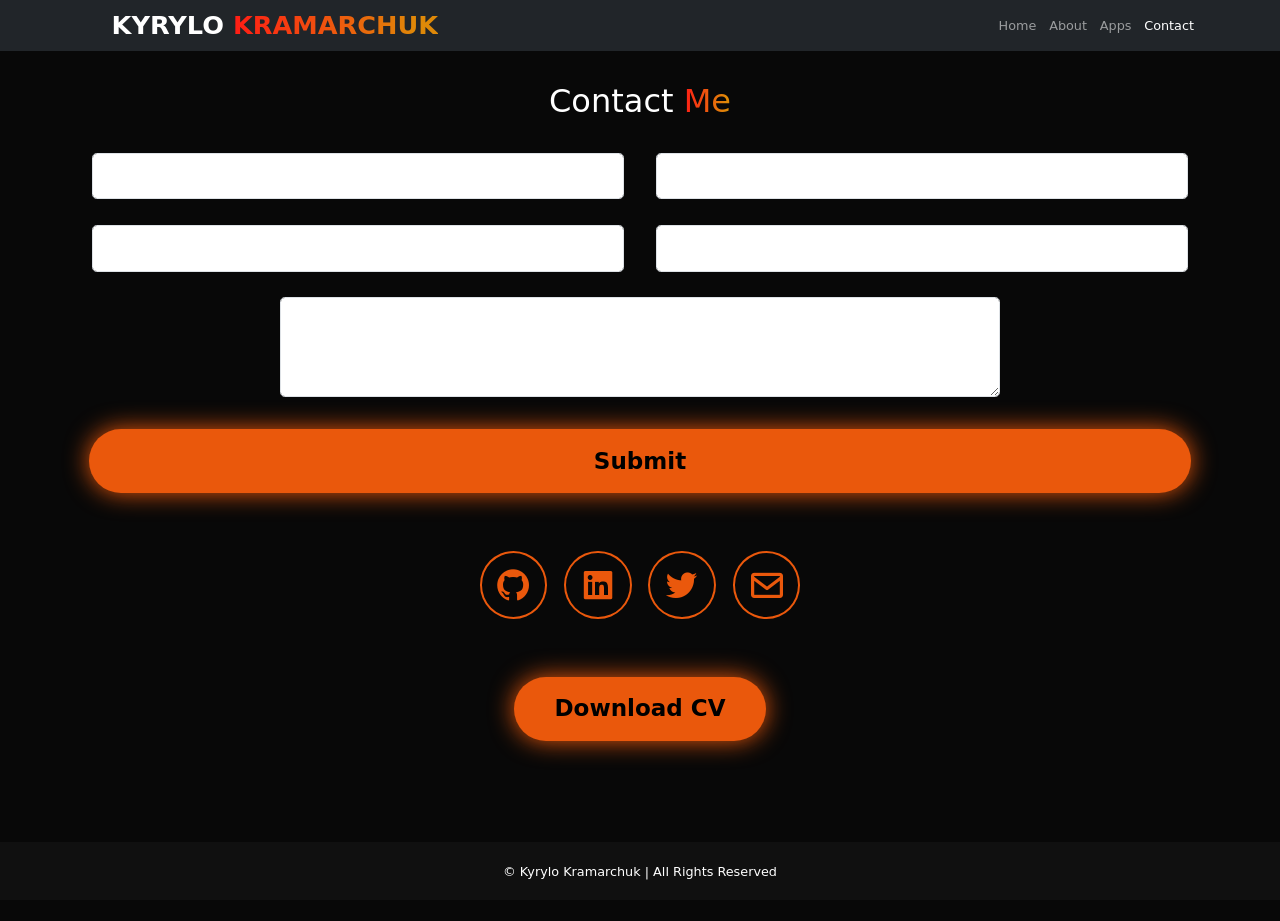
<file: pages/contact.html>
<!DOCTYPE html>
<html lang="en">
<head>
    <meta charset="UTF-8">
    <meta name="viewport" content="width=device-width, initial-scale=1.0">
    <title>Portfolio</title>
    <!-- BOOTSTRAP -->
    <link href="https://cdn.jsdelivr.net/npm/bootstrap@5.3.8/dist/css/bootstrap.min.css" rel="stylesheet" integrity="sha384-sRIl4kxILFvY47J16cr9ZwB07vP4J8+LH7qKQnuqkuIAvNWLzeN8tE5YBujZqJLB" crossorigin="anonymous">
    <!-- STYLES -->
    <link href="../style.css" rel="stylesheet">
    <link href='https://unpkg.com/boxicons@2.1.4/css/boxicons.min.css' rel='stylesheet'>
    <!-- JAVASCRIPT -->
    <script defer src="https://cdn.jsdelivr.net/npm/bootstrap@5.3.8/dist/js/bootstrap.bundle.min.js"></script>
	<script defer src="../script.js"></script>
</head>
<body>
    <header>
<!-- NAVBAR -->
        <nav class="navbar fixed-top d-block navbar-expand-md navbar-dark bg-dark">
            <div class="container">
                <!-- BRAND -->
                <a href="../index.html" class="navbar-brand logo text-uppercase">Kyrylo <span class="gradient-text">Kramarchuk</span></a>
                <button class="navbar-toggler" data-bs-toggle="collapse" data-bs-target="#nav" aria-controls="nav" aria-label="Expand Navigation">
                    <span class="navbar-toggler-icon"></span>
                </button>
                <!-- ----------- -->
                <!-- LINKS -->
                <div class="collapse navbar-collapse ms-3" id="nav">
                    <ul class="navbar-nav ms-auto">
                    <li class="nav-item" id="my-nav">
                        <a href="../index.html" class="nav-link animated-link">Home</a>
                    </li>
                    <li class="nav-item">
                        <a href="about.html" class="nav-link animated-link" aria-current="page">About</a>
                    </li>
                    <li class="nav-item">
                        <a href="apps.html" class="nav-link animated-link">Apps</a>
                    </li>
                    <li class="nav-item">
                        <a href="contact.html" class="nav-link animated-link active" aria-current="page">Contact</a>
                    </li>
                </ul>
                </div>
                <!-- ----------- -->
            </div>
        </nav>
<!-- ----------- -->
    </header>
<!-- ----------- -->
<!-- MAIN -->
    <main class="contact" id="contact">
        <section>
            <div class="container my-4 pb-3 position-relative">
                <h1 class="text-center">Contact <span class="gradient-text">Me</span></h1>

                <!-- FORM -->
                <form class="contact-form needs-validation my-4" novalidate>
                    <div class="row g-2">
                        <div class="col-md-6">
                            <div class="form-floating m-3">
                                <input name="firstName" type="text" class="form-control" id="floatingInput" placeholder="John" id="validationCustomUserFirstName" required>
                                <label for="floatingInput">First name</label>
                                <div class="invalid-feedback">
                                    Please provide valid first name
                                </div>
                            </div>
                        </div>
                        <div class="col-md-6">
                            <div class="form-floating m-3">
                                <input name="lastName" type="text" class="form-control" id="floatingInput" placeholder="Doe" id="validationCustomUserLastName" required>
                                <label for="floatingInput">Last name</label>
                                <div class="invalid-feedback">
                                    Please provide valid last name
                                </div>
                            </div>
                        </div>
                    </div>
                    
                    <div class="row g-2">
                        <div class="col-md-6">
                            <div class="form-floating m-3">
                                <input name="phone" type="tel" class="form-control" id="floatingInput" placeholder="1234-567-8900" id="validationCustomUserPhone" pattern="^\d{4}-\d{3}-\d{4}$" required>
                                <label for="floatingInput">Phone number</label>
                                <div class="invalid-feedback">
                                    Please provide valid phone number (1234-567-8900)
                                </div>
                            </div>
                        </div>
                        <div class="col-md-6">
                            <div class="form-floating m-3">
                                <input name="email" type="email" class="form-control" id="floatingInput" placeholder="name@example.com" id="validationCustomUserEmail" required>
                                <label for="floatingInput">Email address</label>
                                <div class="invalid-feedback">
                                    Please provide valid email
                                </div>
                            </div>
                        </div>
                    </div>

                    <div class="row g-2 justify-content-center">
                        <div class="col-md-8">
                            <div class="form-floating m-3">
                                <textarea name="message" class="form-control" placeholder="Message" id="floatingTextarea" style="height: 100px"></textarea>
                                <label for="floatingTextarea">Message</label>
                            </div>
                        </div>
                    </div>

                    <div class="container mt-4">
                        <div class="row justify-content-center align-items-center">
                            <div class="col text-center">
                                <button type="submit" class="btn btn-custom w-100">Submit</button>
                            </div>
                        </div>
                    </div>
                </form>
                <!-- ----------- -->
                <!-- SOCIAL ICONS -->
                <div class="container text-center">
                    <div class="social-icons-group">
                        <a href="https://github.com/Allways0n" class="btn" target="_blank">
                        <i class='bx bxl-github'></i>
                        </a>
                        <a href="https://linkedin.com/in/kyrylo-kramarchuk" class="btn" target="_blank">
                            <i class="bx bxl-linkedin-square"></i>
                        </a>
                        <a href="https://x.com/sav3rt3ka" class="btn" target="_blank">
                            <i class="bx bxl-twitter"></i>
                        </a>
                        <a href="mailto:kyrylo.kramarchuk@gmail.com" class="btn">
                            <i class="bx bx-envelope"></i>
                        </a>
                    </div>
                </div>
                <!-- ----------- -->
                 <!-- DOWNLOAD CV -->
                 <div class="container mt-4 pb-5">
                    <div class="row justify-content-center align-items-center">
                        <div class="col text-center">
                            <a href="../cv/Kyrylo_Kramarchuk_CV_PR.pdf" download>
                                <button type="submit" class="btn btn-custom btn-download">Download CV</button>
                            </a>
                        </div>
                    </div>
                 </div>
                 <!-- ----------- -->
            </div>
        </section>
    </main>
<!-- ----------- -->    
<!-- FOOTER -->
    <footer>
        <div class="footer fixed-bottom w-auto text-center">
            <p class="copyright fs-6 text-center m-4">
				© Kyrylo Kramarchuk | All Rights Reserved
			</p>
        </div>
    </footer>
<!-- ----------- -->
</body>
</html>
</file>
<file: style.css>
/* GENERAL */
:root {
	--bg-color: #080808;
	--second-bg-color: #101010;
	--text-color: white;
	--second-text-color: #ea580c;
	--main-color: #ea580c;
	--main-gradient: linear-gradient(
		/* from left to the right */
		270deg,
		#DF8908 10%,
		#ff1d15 100%
	);
    --max-width: 2000px;
}
html {
	font-size: 80%;
}
body {
	background: var(--bg-color);
	color: var(--text-color);
	margin-bottom: 15%;
}
pre {
    white-space: pre-wrap;
    word-wrap: break-word;
}
span.gradient-text {
	background-image: var(--main-gradient);
	color: transparent;
	background-clip: text;
}

/* ========== SCROLLBAR ========== */

::-webkit-scrollbar {
	width: 8px;
}
::-webkit-scrollbar-thumb {
	background-color: var(--main-color);
	border-radius: 4px;
}
::-webkit-scrollbar-track {
	background-color: var(--bg-color);
}

/* ========== HEADER ========== */

/* NAVBAR */
.navbar {
    width: 100%;
    z-index: 1000;
}
/* NAVBAR LINKS */
.animated-link {
    position: relative;
    display: inline-block;
}
.animated-link::after {
    content: '';
	width: 0;
	height: 3px;
	background: var(--main-color);
	position: absolute;
	left: 0;
	bottom: -3px;
	transition: 0.3s ease-in-out;
}
.animated-link:hover::after {
    color: var(--main-color);
	width: 100%;
}

/* ========== LOGO ========== */

.navbar-brand.logo {
	font-size: 2rem;
	font-weight: 800;
	padding: 0 0 0 2.5rem;
	/* keeps words on a same line */
	white-space: nowrap;
	cursor: pointer;
	transition: 0.3s ease-in-out;
}
.logo:hover {
	transform: scale(1.1);
	filter: brightness(.8);
}

/* ========== FOOTER ========== */

.footer {
	background-color: var(--second-bg-color);
}

/* ========== HOME ========== */

main {
	position: relative;
	top: 7vh;
}
/* BUTTONS */
/* Gradient Button */
.gradient-btn {
	font-size: 1.8rem;
	padding: 1rem 2rem;
	margin: 0 1.2rem 0 0;
	border-radius: 3rem;
	background: linear-gradient(
		/* from left to the right */
		270deg,
		#DF8908 10%,
		#ff1d15 100%
	);
	letter-spacing: 1px;
	/* something clickable */
	cursor: pointer;
	/* smooth transition */
	transition: 0.3s ease-in-out;
	color: white;
	border: none;
	/* responsiveness */
	text-wrap: nowrap;
}
.gradient-btn:hover {
	transform: scale(1.05);
}
.gradient-btn:focus,
.gradient-btn:focus-visible {
    border: none;
    outline: none;
}
/* AVATAR */
.avatar img {
	position: relative;
	width: 32vw;
	height: 32vw;
	object-fit: cover;
	/* circle */
	border-radius: 50%;
	/* glowing effect */
	box-shadow: 0 0 25px var(--main-color);
	transition: 0.4s ease-in-out;
}
.avatar img:hover {
	box-shadow: 0 0 25px var(--main-color),
				0 0 50px var(--main-color),
				0 0 100px var(--main-color);
}
/* SOCIAL ICONS */
.social-icons-group {
	display: block;
}
.social-icons-group a {
	display: inline-flex;
	justify-content: center;
	align-items: center;
	font-size: 3rem;
	padding: 1rem;
	background: transparent;
	border: 2px solid var(--main-color);
	border-radius: 50%;
	color: var(--main-color);
	margin: 3rem 0.5rem;
	transition: 0.3s ease-in-out;
}
.social-icons-group a:hover {
	color: var(--text-color);
	background-color: var(--main-color);
	/* chaining effects */
	transform: scale(1.2)translateY(-5px);
	box-shadow: 0 0 25px var(--main-color);
}
/* prevents image from stretching */
.social-icons-group a img {
	object-fit: contain;
}
/* BUTTONS */
.btn-group-custom {
	display: flex;
	justify-content: center;
	gap: 1rem;
}
.btn-group-custom a:nth-of-type(2) {
	background-color: black;
	color: var(--main-color);
	border: 2px solid var(--main-color);
	box-shadow: 0 0 25px transparent;
}
.btn-group-custom a:nth-of-type(2):hover {
	box-shadow: 0 0 25px var(--main-color);
	background-color: var(--main-color);
	color: black;
}
.btn-custom {
	display: inline-block;
	padding: 1rem 3rem;
	background-color: var(--main-color);
	box-shadow: 0 0 25px var(--main-color);
	border-radius: 3rem;
	font-size: 1.8rem;
	color: black;
	border: 2px solid transparent;
	font-weight: 600;
	transition: 0.3s ease-in-out;
}
.btn-custom:hover {
	transform: scale(1.05);
    color: black;
	background-color: var(--main-color);
	box-shadow: 0 0 25px var(--main-color),
				0 0 50px var(--main-color);
}
/* CONTENT */
.info h1 {
	font-size: 8rem;
	font-weight: 700;
	margin-top: 1rem;
	line-height: 1;
}
.info h3 {
	margin: 1rem 0;
	font-size: 4rem;
}
.info p {
	font-size: 1.5rem;
	font-weight: 500;
	line-height: 1.8;
}

/* ========== APPS ========== */

.card-img-top {
	object-fit: cover;
	border-radius: 25%;
}
.app-preview {
	position: relative;
	object-fit: cover;
	border-radius: 25%;
	/* glowing effect */
	box-shadow: 0 0 25px var(--main-color);
	transition: 0.4s ease-in-out;
}
.app-preview:hover {
	transform: scale(1.05);
	background-color: var(--main-color);
	box-shadow: 0 0 25px var(--main-color),
				0 0 50px var(--main-color);
}
/* MODAL */
.modal-header {
	background-color: var(--second-bg-color);
	color: var(--main-color);
}
.modal-header .btn-close {
	background-color: var(--main-color)

}
.modal-body {
	background-color: var(--second-bg-color);
	color: white;
}

/* ========== CONTACT ========== */

.btn-custom-submit {
	height: 5rem;
	font-size: 1.8rem;
	font-weight: 800;
}
.btn-download {
	height: 5rem;
	font-size: 1.8rem;
	font-weight: 800;
}

/* ========== RESPONSIVENESS ========== */

/* @media (min-width: 300px) {
    body::before {
        content: "S";
		color: red;
		font-weight: 800;
		font-size: 1.5rem;
    }
}
@media (min-width: 576px) {
    body::before {
        content: "SM";
		color: red;
		font-weight: 800;
		font-size: 1.5rem;
    }
}
@media (min-width: 768px) {
    body::before {
        content: "MD";
		color: red;
		font-weight: 800;
		font-size: 1.5rem;
    }
}
@media (min-width: 992px) {
    body::before {
        content: "LG";
		color: red;
		font-weight: 800;
		font-size: 1.5rem;
    }
}
@media (min-width: 1200px) {
    body::before {
        content: "XL";
		color: red;
		font-weight: 800;
		font-size: 1.5rem;
    }
}
@media (min-width: 1400px) {
    body::before {
        content: "XXL";
		color: red;
		font-weight: 800;
		font-size: 1.5rem;
    }
} */
</file>
